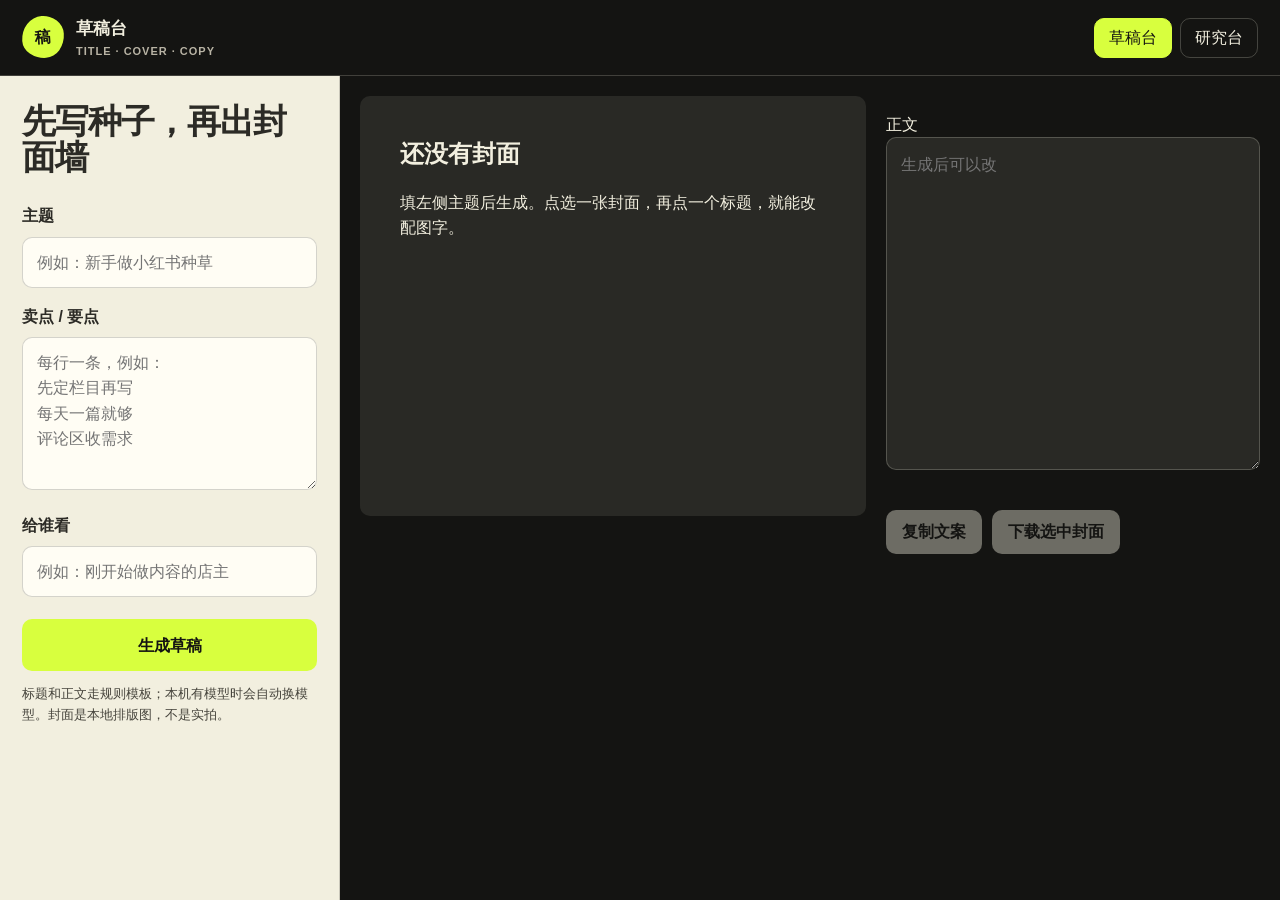
<file: static/studio.html>
<!doctype html>
<html lang="zh-CN">
<head>
  <meta charset="utf-8">
  <meta name="viewport" content="width=device-width, initial-scale=1">
  <meta name="theme-color" content="#141412">
  <title>草稿台 · 小红书研究台</title>
  <link rel="stylesheet" href="/static/styles.css?v=studio-1">
  <link rel="stylesheet" href="/static/studio.css?v=studio-1">
</head>
<body>
  <div class="app-shell">
    <header class="topbar">
      <a class="brand" href="/studio" aria-label="草稿台">
        <span class="brand-mark" aria-hidden="true">稿</span>
        <span><strong>草稿台</strong><small>TITLE · COVER · COPY</small></span>
      </a>
      <nav class="desk-nav" aria-label="页面切换">
        <a href="/studio" aria-current="page">草稿台</a>
        <a href="/">研究台</a>
      </nav>
    </header>

    <main class="studio-grid">
      <form class="ticket" id="draftForm">
        <h1>先写种子，再出封面墙</h1>
        <label for="topic">主题</label>
        <input id="topic" name="topic" maxlength="80" required placeholder="例如：新手做小红书种草">
        <label for="points">卖点 / 要点</label>
        <textarea id="points" name="points" rows="5" maxlength="400" placeholder="每行一条，例如：&#10;先定栏目再写&#10;每天一篇就够&#10;评论区收需求"></textarea>
        <label for="audience">给谁看</label>
        <input id="audience" name="audience" maxlength="80" placeholder="例如：刚开始做内容的店主">
        <button class="run-button" type="submit"><span>生成草稿</span></button>
        <p class="ticket-note" id="sourceNote">标题和正文走规则模板；本机有模型时会自动换模型。封面是本地排版图，不是实拍。</p>
      </form>

      <section class="proofs" aria-label="封面和文案">
        <div class="cover-wall" id="coverWall">
          <div class="cover-empty">
            <h2>还没有封面</h2>
            <p>填左侧主题后生成。点选一张封面，再点一个标题，就能改配图字。</p>
          </div>
        </div>
        <div class="copy-rail">
          <div class="title-picks" id="titlePicks"></div>
          <label for="bodyCopy">正文</label>
          <textarea id="bodyCopy" rows="12" placeholder="生成后可以改"></textarea>
          <p class="tags" id="tagList"></p>
          <div class="export-row">
            <button id="copyDraft" type="button" disabled>复制文案</button>
            <button id="downloadCover" type="button" disabled>下载选中封面</button>
          </div>
        </div>
      </section>
    </main>
  </div>
  <script src="/static/studio.js?v=studio-1" defer></script>
</body>
</html>
</file>
<file: static/styles.css>
@font-face {
  font-family: "Field Serif SC";
  src: local("Noto Serif SC"), local("SimSun"), local("宋体");
  font-style: normal;
  font-weight: 700 900;
  font-display: swap;
}

:root {
  --ink: #141412;
  --ink-2: #292925;
  --paper: #f2efdf;
  --paper-deep: #dfdccb;
  --acid: #d8ff3e;
  --signal: #ff5a36;
  --muted: #7e7b70;
  --text-soft: #d7d3c4;
  --text-dim: #b8b3a4;
  --paper-text: #2c2b26;
  --paper-dim: #46443c;
  --line: rgba(20, 20, 18, .18);
  --soft-shadow: 0 18px 55px rgba(0, 0, 0, .28);
  --radius: 14px;
}

* { box-sizing: border-box; }

html { color-scheme: dark; }

body {
  margin: 0;
  min-width: 320px;
  min-height: 100vh;
  color: var(--paper);
  background: var(--ink);
  font-family: "Microsoft YaHei UI", "Microsoft YaHei", "PingFang SC", "Noto Sans CJK SC", sans-serif;
  font-size: 16px;
  line-height: 1.58;
  -webkit-font-smoothing: antialiased;
  text-rendering: optimizeLegibility;
}

button, textarea, input, select { font: inherit; }
button { cursor: pointer; }

button:focus-visible,
textarea:focus-visible,
input:focus-visible,
select:focus-visible,
a:focus-visible {
  outline: 3px solid var(--acid);
  outline-offset: 3px;
}

.app-shell { min-height: 100vh; }

.topbar {
  min-height: 76px;
  display: flex;
  align-items: center;
  justify-content: space-between;
  padding: 14px 22px;
  background: var(--ink);
  border-bottom: 1px solid rgba(242, 239, 223, .2);
}

.brand {
  display: flex;
  align-items: center;
  gap: 12px;
  color: inherit;
  text-decoration: none;
}

.desk-nav {
  display: flex;
  gap: 8px;
}

.desk-nav a {
  color: var(--paper);
  text-decoration: none;
  min-height: 40px;
  padding: 0 14px;
  display: grid;
  place-items: center;
  border: 1px solid rgba(242, 239, 223, .22);
  border-radius: 10px;
}

.desk-nav a[aria-current="page"] {
  background: var(--acid);
  color: var(--ink);
  border-color: var(--acid);
}

.brand-mark {
  width: 42px;
  height: 42px;
  display: grid;
  place-items: center;
  color: var(--ink);
  background: var(--acid);
  border-radius: 50% 50% 46% 54% / 56% 45% 55% 44%;
  font-weight: 900;
  transform: rotate(-4deg);
}

.brand strong { display: block; font-size: 17px; }
.brand strong,
.empty-state h1,
.result-block h1,
.error-state h1 { font-family: "Field Serif SC", "SimSun", serif; font-weight: 900; }
.brand small {
  display: block;
  margin-top: 2px;
  color: var(--text-dim);
  font: 700 11px/1.25 Bahnschrift, sans-serif;
  letter-spacing: .09em;
}

.system-strip {
  display: flex;
  align-items: center;
  gap: 8px;
  color: var(--text-soft);
  font-size: 14px;
  font-weight: 650;
}

.status-dot {
  width: 9px;
  height: 9px;
  border-radius: 50%;
  background: #6d6d66;
  box-shadow: 0 0 0 4px rgba(109, 109, 102, .14);
}

.status-dot.online { background: var(--acid); box-shadow: 0 0 0 4px rgba(216, 255, 62, .14); }
.status-dot.offline { background: var(--signal); box-shadow: 0 0 0 4px rgba(255, 90, 54, .14); }
.divider { width: 1px; height: 18px; background: rgba(242, 239, 223, .2); margin: 0 6px; }

.workspace {
  display: grid;
  grid-template-columns: 348px minmax(440px, 1fr) 330px;
  min-height: calc(100vh - 76px);
}

.index-panel,
.trace-panel { padding: 20px; background: var(--ink); }
.index-panel {
  padding: 26px 22px 24px;
  border-right: 1px solid rgba(242, 239, 223, .18);
}
.trace-panel { border-left: 1px solid rgba(242, 239, 223, .16); }

.panel-title {
  display: flex;
  align-items: center;
  justify-content: space-between;
  margin-bottom: 22px;
  color: var(--text-soft);
  font: 750 13px/1 Bahnschrift, sans-serif;
  letter-spacing: .08em;
}

.panel-title b {
  min-width: 40px;
  padding: 7px 9px;
  color: var(--ink);
  background: var(--acid);
  border-radius: 4px;
  font-size: 14px;
  text-align: center;
}

.tool-filters {
  display: grid;
  grid-template-columns: repeat(3, 1fr);
  gap: 8px;
  margin-bottom: 18px;
}

.tool-filters button {
  min-height: 42px;
  color: var(--text-soft);
  background: transparent;
  border: 1px solid rgba(242, 239, 223, .24);
  border-radius: 8px;
  font-size: 13px;
  font-weight: 750;
}

.tool-filters button:hover,
.tool-filters button.is-active {
  color: var(--ink);
  background: var(--acid);
  border-color: var(--acid);
}

.tool-catalog {
  display: grid;
  max-height: min(620px, calc(100vh - 260px));
  overflow-y: auto;
  border-top: 1px solid rgba(242, 239, 223, .18);
  scrollbar-color: #5f5e57 transparent;
  scrollbar-width: thin;
}

.catalog-loading,
.catalog-error {
  color: var(--text-dim);
  font-size: 14px;
  line-height: 1.65;
}

.tool-entry {
  width: 100%;
  display: grid;
  grid-template-columns: 48px minmax(0, 1fr) 18px;
  align-items: center;
  gap: 13px;
  min-height: 58px;
  padding: 12px 9px 12px 0;
  color: #f0ede1;
  background: transparent;
  border: 0;
  border-bottom: 1px solid rgba(242, 239, 223, .15);
  text-align: left;
  transition: color .18s ease, background .18s ease;
}

.tool-entry:hover,
.tool-entry.is-active { color: var(--ink); background: var(--acid); }
.tool-entry-code {
  align-self: stretch;
  display: grid;
  place-items: center;
  color: var(--acid);
  background: rgba(242, 239, 223, .08);
  font: 850 13px/1 Bahnschrift, sans-serif;
}
.tool-entry:hover .tool-entry-code,
.tool-entry.is-active .tool-entry-code {
  color: var(--ink);
  background: rgba(20, 20, 18, .12);
}
.tool-entry-copy { min-width: 0; }
.tool-entry-copy strong {
  display: block;
  overflow: hidden;
  font-size: 15px;
  font-weight: 850;
  line-height: 1.18;
  text-overflow: ellipsis;
  white-space: nowrap;
}
.tool-entry-copy small {
  display: block;
  margin-top: 6px;
  overflow: hidden;
  color: var(--text-dim);
  font: 12px/1.25 Bahnschrift, sans-serif;
  text-overflow: ellipsis;
  white-space: nowrap;
}
.tool-entry:hover small,
.tool-entry.is-active small { color: rgba(20, 20, 18, .68); }
.risk-dot {
  justify-self: center;
  width: 10px;
  height: 10px;
  border-radius: 50%;
  background: var(--acid);
  box-shadow: 0 0 0 4px rgba(216, 255, 62, .12);
}
.risk-dot.side_effect { background: #ffc342; }
.risk-dot.write { background: var(--signal); }

.quick-actions { display: grid; border-top: 1px solid rgba(242, 239, 223, .18); scrollbar-width: none; }
.quick-actions::-webkit-scrollbar { display: none; }
.quick-actions button {
  width: 100%;
  display: grid;
  grid-template-columns: 34px 1fr;
  align-items: center;
  gap: 8px;
  padding: 12px 4px;
  color: #dedbd0;
  background: transparent;
  border: 0;
  border-bottom: 1px solid rgba(242, 239, 223, .13);
  text-align: left;
  transition: color .18s ease, background .18s ease;
}

.quick-actions button:hover { color: var(--ink); background: var(--acid); }
.action-code { font: 700 10px/1 Bahnschrift, sans-serif; color: #aaa89d; }
.quick-actions button:hover .action-code { color: rgba(20,20,18,.65); }

.history-head {
  display: flex;
  align-items: center;
  justify-content: space-between;
  margin: 28px 0 12px;
  font-size: 14px;
  color: var(--text-soft);
}

.history-head button {
  padding: 3px 0;
  color: var(--text-dim);
  background: none;
  border: 0;
  font-size: 13px;
  font-weight: 650;
}
.history-head button:hover { color: var(--paper); }

.history-list { list-style: none; margin: 0; padding: 0; display: grid; gap: 6px; }
.history-list li {
  padding: 11px 0;
  color: var(--text-soft);
  font-size: 14px;
  border-bottom: 1px dashed rgba(242,239,223,.12);
}
.history-list li strong { display: block; margin-bottom: 4px; color: var(--paper); font-size: 14px; }
.history-list li time { color: var(--text-dim); font: 12px Bahnschrift, sans-serif; }
.history-empty { color: var(--text-dim) !important; }

.scope-note {
  margin: 28px 0 0;
  padding: 16px 2px 0;
  color: var(--text-soft);
  border-top: 1px solid rgba(242,239,223,.13);
  font-size: 14px;
  line-height: 1.7;
}

.desk {
  min-width: 0;
  padding: 22px clamp(20px, 3vw, 46px) 40px;
  color: var(--ink);
  background: #5b5a52;
}

.command-bar {
  position: relative;
  z-index: 2;
  max-width: 1060px;
  margin: 0 auto 22px;
  padding: 14px 16px 12px;
  color: var(--paper);
  background: var(--ink-2);
  border-radius: var(--radius);
  box-shadow: var(--soft-shadow);
}

.tool-drawer {
  max-width: 1060px;
  margin: 0 auto 22px;
  padding: 18px;
  color: var(--paper);
  background: #1c1c1a;
  border: 1px solid rgba(242, 239, 223, .2);
  border-radius: var(--radius);
  box-shadow: var(--soft-shadow);
}

.tool-drawer[hidden] { display: none; }
.tool-drawer-head { display: flex; align-items: flex-start; justify-content: space-between; gap: 20px; }
.tool-drawer-head > div { min-width: 0; }
.tool-drawer-head span {
  display: inline-block;
  margin-bottom: 7px;
  padding: 4px 7px;
  color: var(--ink);
  background: var(--acid);
  border-radius: 4px;
  font: 800 9px/1 Bahnschrift, sans-serif;
}
.tool-drawer-head span.side_effect { background: #ffc342; }
.tool-drawer-head span.write { background: var(--signal); }
.tool-drawer h2 { display: inline; margin: 0 9px 0 0; font: 800 18px/1.25 "Microsoft YaHei UI", sans-serif; }
.tool-drawer code { color: #9c9a90; font: 10px/1.4 Consolas, monospace; }
.drawer-close { width: 34px; height: 34px; padding: 7px; color: var(--text-dim); background: transparent; border: 1px solid rgba(242, 239, 223, .2); border-radius: 8px; }
.drawer-close:hover { color: var(--ink); background: var(--acid); border-color: var(--acid); }
.drawer-close svg { width: 100%; fill: none; stroke: currentColor; stroke-width: 1.8; stroke-linecap: round; }
.tool-description { max-width: 76ch; margin: 12px 0 16px; color: var(--text-soft); font-size: 14px; line-height: 1.7; }
.tool-fields { display: grid; grid-template-columns: repeat(2, minmax(0, 1fr)); gap: 12px; }
.tool-field { display: grid; align-content: start; gap: 6px; }
.tool-field.is-wide { grid-column: 1 / -1; }
.tool-field > span { color: var(--paper); font-size: 14px; font-weight: 750; }
.tool-field > span em { margin-left: 5px; color: var(--signal); font-style: normal; }
.tool-field small { min-height: 2.8em; color: var(--text-dim); font-size: 12px; line-height: 1.55; }
.tool-field input[type="text"],
.tool-field input[type="number"],
.tool-field textarea,
.tool-field select {
  width: 100%;
  min-height: 42px;
  padding: 10px 11px;
  color: var(--paper);
  background: #11110f;
  border: 1px solid rgba(242, 239, 223, .22);
  border-radius: 8px;
  font-size: 15px;
}
.tool-field textarea { min-height: 88px; resize: vertical; line-height: 1.5; }
.boolean-field { display: flex; align-items: center; gap: 10px; min-height: 42px; color: var(--paper); font-size: 14px; }
.boolean-field input,
.confirm-row input { width: 18px; height: 18px; accent-color: var(--acid); }
.confirm-row { display: flex; align-items: flex-start; gap: 10px; margin-top: 16px; padding: 12px; color: var(--ink); background: var(--signal); border-radius: 8px; font-size: 14px; font-weight: 700; line-height: 1.55; }
.confirm-row[hidden] { display: none; }
.preflight-panel {
  display: grid;
  grid-template-columns: 140px minmax(0, 1fr);
  gap: 12px;
  align-items: start;
  margin-top: 16px;
  padding: 12px;
  background: rgba(242, 239, 223, .08);
  border: 1px solid rgba(242, 239, 223, .18);
  border-radius: 8px;
}
.preflight-panel[hidden] { display: none; }
.preflight-button {
  min-height: 44px;
  padding: 0 14px;
  color: var(--ink);
  background: var(--acid);
  border: 0;
  border-radius: 8px;
  font-size: 14px;
  font-weight: 850;
}
.preflight-button:disabled { cursor: wait; opacity: .58; }
.preflight-result {
  min-width: 0;
  color: var(--text-soft);
  font-size: 13px;
  line-height: 1.65;
}
.preflight-result.is-pass { color: var(--acid); font-weight: 800; }
.preflight-result.is-risk { color: #ffd4c8; }
.preflight-result ul { margin: 8px 0 0; padding-left: 18px; }
.preflight-result li + li { margin-top: 5px; }
.preflight-result b { color: var(--paper); }
.preflight-result em { color: var(--acid); font-style: normal; }
.preflight-summary { margin: 8px 0 0; color: var(--paper); font-weight: 750; }
.rewrite-card {
  margin-top: 14px;
  padding: 14px;
  border: 1px solid rgba(234, 255, 112, .2);
  border-radius: 12px;
  background: rgba(255, 255, 255, .06);
  color: var(--paper);
}
.rewrite-head {
  display: flex;
  align-items: center;
  justify-content: space-between;
  gap: 12px;
  margin-bottom: 10px;
}
.rewrite-card label {
  display: block;
  margin: 10px 0 5px;
  color: var(--acid);
  font-size: 12px;
  font-weight: 850;
}
.rewrite-card pre {
  margin: 0;
  padding: 10px;
  white-space: pre-wrap;
  word-break: break-word;
  border-radius: 10px;
  background: rgba(0, 0, 0, .22);
  color: var(--paper);
  font-family: inherit;
  font-size: 13px;
  line-height: 1.7;
}
.apply-rewrite {
  min-height: 32px;
  padding: 0 12px;
  border: 0;
  border-radius: 8px;
  background: var(--acid);
  color: var(--ink);
  font-weight: 850;
}
.tool-submit-row { display: flex; align-items: center; justify-content: space-between; gap: 16px; margin-top: 16px; }
.tool-submit-row p { margin: 0; color: var(--text-dim); font-size: 13px; }
.execute-tool { min-height: 44px; padding: 0 18px; color: var(--ink); background: var(--acid); border: 0; border-radius: 8px; font-weight: 800; }
.execute-tool.guarded { background: var(--signal); }
.execute-tool:disabled { cursor: wait; opacity: .55; }

.command-bar > label {
  display: block;
  margin-bottom: 9px;
  color: var(--acid);
  font-size: 14px;
  font-weight: 800;
}

.command-row { display: grid; grid-template-columns: 1fr 126px; gap: 12px; align-items: stretch; }
.command-row textarea {
  width: 100%;
  min-height: 68px;
  resize: vertical;
  padding: 13px 14px;
  color: var(--paper);
  background: #1a1a18;
  border: 1px solid rgba(242, 239, 223, .19);
  border-radius: 10px;
  font-size: 16px;
  line-height: 1.55;
}
.command-row textarea::placeholder { color: var(--text-dim); }

.run-button {
  display: flex;
  align-items: center;
  justify-content: center;
  gap: 8px;
  color: var(--ink);
  background: var(--acid);
  border: 0;
  border-radius: 10px;
  font-weight: 800;
  transition: transform .18s cubic-bezier(.16,1,.3,1), box-shadow .18s ease;
}
.run-button:hover { transform: translateY(-2px); box-shadow: 0 8px 22px rgba(216,255,62,.2); }
.run-button:disabled { cursor: wait; opacity: .55; transform: none; box-shadow: none; }
.run-button svg { width: 20px; fill: none; stroke: currentColor; stroke-width: 1.8; stroke-linejoin: round; stroke-linecap: round; }

.suggestions { display: flex; flex-wrap: wrap; gap: 7px; margin-top: 10px; }
.suggestions button {
  padding: 5px 9px;
  color: var(--text-soft);
  background: transparent;
  border: 1px solid rgba(242,239,223,.18);
  border-radius: 999px;
  font-size: 13px;
  font-weight: 650;
}
.suggestions button:hover { color: var(--paper); border-color: rgba(242,239,223,.48); }

.desk-head {
  max-width: 1060px;
  display: flex;
  align-items: end;
  justify-content: space-between;
  margin: 0 auto 8px;
  color: var(--text-soft);
}
.desk-head div { display: flex; align-items: baseline; gap: 10px; }
.desk-head span, .desk-head time { font: 700 12px/1 Bahnschrift, sans-serif; letter-spacing: .08em; }
.desk-head strong { color: var(--acid); font: 800 15px/1 Bahnschrift, sans-serif; }
.desk-head time { color: var(--text-soft); }

.specimen-wrap {
  position: relative;
  max-width: 1060px;
  margin: 0 auto;
}

.sheet-clip {
  position: absolute;
  z-index: 3;
  top: -9px;
  left: clamp(26px, 7vw, 86px);
  width: 72px;
  height: 24px;
  border: 3px solid #393832;
  border-bottom: 0;
  border-radius: 16px 16px 0 0;
  box-shadow: inset 0 4px 0 #858176;
  transform: rotate(-2deg);
}

.specimen-sheet {
  position: relative;
  min-height: 520px;
  padding: clamp(28px, 4vw, 58px);
  color: var(--paper-text);
  background: var(--paper);
  border-radius: 4px 10px 8px 5px;
  box-shadow: var(--soft-shadow);
  overflow: hidden;
}

.specimen-sheet::before {
  content: "FIELD NOTE / AWAITING OUTPUT";
  position: absolute;
  top: 16px;
  right: 22px;
  color: var(--paper-dim);
  font: 750 11px/1 Bahnschrift, sans-serif;
  letter-spacing: .09em;
}

.specimen-sheet.has-result::before {
  content: "FIELD NOTE / VERIFIED OUTPUT";
  color: var(--paper-dim);
}

.specimen-sheet::after {
  content: "GUARDED / 写操作需二次确认";
  position: absolute;
  right: -22px;
  bottom: 26px;
  padding: 7px 28px;
  color: var(--ink);
  background: var(--signal);
  font: 850 11px/1 Bahnschrift, sans-serif;
  letter-spacing: .06em;
  transform: rotate(-3deg);
}

.empty-state { max-width: 620px; margin: 76px auto 0; text-align: center; }
.sample-glyph { width: 148px; height: 92px; position: relative; margin: 0 auto 28px; }
.sample-glyph span { position: absolute; display: block; background: var(--ink); }
.sample-glyph span:nth-child(1) { left: 2px; bottom: 4px; width: 65px; height: 65px; border-radius: 50% 44% 52% 48%; transform: rotate(17deg); }
.sample-glyph span:nth-child(2) { right: 8px; top: 1px; width: 76px; height: 26px; background: var(--signal); transform: rotate(-8deg); }
.sample-glyph span:nth-child(3) { right: 0; bottom: 3px; width: 78px; height: 38px; background: var(--acid); clip-path: polygon(0 24%, 100% 0, 88% 100%, 8% 82%); }
.empty-state h1 { margin: 0 0 14px; font-size: clamp(34px, 5vw, 68px); line-height: .98; letter-spacing: -.035em; }
.empty-state p { max-width: 58ch; margin: 0 auto 26px; color: var(--paper-dim); font-size: 16px; line-height: 1.82; }
.empty-state > button {
  padding: 11px 17px;
  color: var(--paper);
  background: var(--ink);
  border: 0;
  border-radius: 8px;
  font-weight: 700;
  font-size: 15px;
}

.result-block { animation: reveal-sheet .44s cubic-bezier(.16,1,.3,1); }
@keyframes reveal-sheet { from { opacity: .45; clip-path: inset(0 0 100% 0); } to { opacity: 1; clip-path: inset(0); } }
@media (prefers-reduced-motion: reduce) {
  .result-block, .scanner::after { animation: none; }
  .scanner::after { width: 100%; transform: none; }
  * { scroll-behavior: auto !important; }
}

.result-meta { display: flex; flex-wrap: wrap; gap: 8px; margin-bottom: 28px; }
.result-meta span { padding: 5px 8px; color: var(--ink); background: var(--acid); border-radius: 4px; font: 800 12px Bahnschrift, sans-serif; }
.result-block h1 { max-width: 16ch; margin: 0 0 24px; font-size: clamp(30px, 4.4vw, 58px); line-height: 1.05; letter-spacing: -.035em; }
.result-text { max-width: 72ch; margin: 0; white-space: pre-wrap; overflow-wrap: anywhere; color: var(--paper-text); font-size: 16px; line-height: 1.8; }
.result-image { display: block; width: min(320px, 100%); margin: 24px 0 0; background: white; border: 12px solid white; box-shadow: 0 12px 28px rgba(20,20,18,.17); }
.raw-data { margin-top: 28px; border-top: 1px solid var(--line); }
.raw-data summary { padding: 14px 0; color: var(--paper-dim); cursor: pointer; font-size: 14px; font-weight: 700; }
.raw-data pre { max-height: 360px; overflow: auto; margin: 0; padding: 14px; color: var(--paper); background: var(--ink); border-radius: 8px; font: 13px/1.65 Consolas, monospace; white-space: pre-wrap; }

.loading-state { display: grid; place-items: center; min-height: 390px; text-align: center; }
.loading-state strong { display: block; margin-top: 18px; font-size: 20px; }
.loading-state p { color: var(--paper-dim); font-size: 15px; }
.scanner { width: min(360px, 80%); height: 4px; position: relative; background: var(--paper-deep); overflow: hidden; }
.scanner::after { content: ""; position: absolute; inset: 0; width: 35%; background: var(--signal); animation: scan 1s cubic-bezier(.16,1,.3,1) infinite alternate; }
@keyframes scan { from { transform: translateX(-100%); } to { transform: translateX(285%); } }

.error-state { max-width: 620px; margin: 82px auto 0; }
.error-stamp { display: inline-block; margin-bottom: 20px; padding: 8px 12px; color: var(--ink); background: var(--signal); font: 800 12px Bahnschrift, sans-serif; transform: rotate(-2deg); }
.error-state h1 { margin: 0 0 12px; font-size: 38px; }
.error-state p { color: var(--paper-dim); font-size: 16px; line-height: 1.7; }

.agent-card { display: flex; align-items: center; gap: 12px; padding: 15px 0 20px; border-bottom: 1px solid rgba(242,239,223,.14); }
.agent-avatar { width: 44px; height: 44px; display: grid; place-items: center; color: var(--ink); background: var(--acid); border-radius: 7px 11px 8px 10px; font: 800 14px Bahnschrift, sans-serif; transform: rotate(2deg); }
.agent-card strong { display: block; max-width: 210px; overflow: hidden; text-overflow: ellipsis; font-size: 14px; }
.agent-card span { display: block; margin-top: 5px; color: var(--text-dim); font: 12px Bahnschrift, sans-serif; }

.trace-list { position: relative; list-style: none; margin: 24px 0 0; padding: 0; }
.trace-list::before { content: ""; position: absolute; top: 7px; bottom: 14px; left: 5px; width: 1px; background: rgba(242,239,223,.17); }
.trace-item { position: relative; display: grid; grid-template-columns: 12px 1fr; gap: 13px; padding-bottom: 24px; color: var(--text-dim); }
.trace-node { position: relative; z-index: 1; width: 11px; height: 11px; margin-top: 3px; border: 2px solid #64635d; border-radius: 50%; background: var(--ink); }
.trace-item.is-done { color: var(--paper); }
.trace-item.is-done .trace-node { border-color: var(--acid); background: var(--acid); }
.trace-item.is-active { color: var(--paper); }
.trace-item.is-active .trace-node { border-color: var(--signal); box-shadow: 0 0 0 5px rgba(255,90,54,.14); }
.trace-item b { display: block; margin-bottom: 5px; font-size: 14px; }
.trace-item small { display: block; color: inherit; font-size: 12px; line-height: 1.6; }

.safety-stamp { display: flex; align-items: center; gap: 13px; margin-top: 22px; padding-top: 20px; border-top: 1px solid rgba(242,239,223,.14); }
.safety-stamp span { padding: 8px 10px; color: var(--acid); border: 2px solid var(--acid); font: 900 12px Bahnschrift, sans-serif; transform: rotate(-6deg); }
.safety-stamp p { margin: 0; color: var(--text-soft); font-size: 12px; line-height: 1.55; }

@media (max-width: 1120px) {
  .workspace { grid-template-columns: 306px minmax(420px, 1fr); }
  .trace-panel { grid-column: 1 / -1; display: grid; grid-template-columns: 1fr 1fr 1fr; gap: 20px; border-left: 0; border-top: 1px solid rgba(242,239,223,.16); }
  .trace-panel > .panel-title { grid-column: 1 / -1; margin: 0; }
  .trace-list { margin: 0; }
  .safety-stamp { margin: 0; padding: 0; border: 0; }
}

@media (max-width: 760px) {
  .topbar { align-items: flex-start; gap: 16px; padding: 13px 15px; }
  .system-strip { display: grid; grid-template-columns: 10px 1fr; gap: 4px 8px; }
  .system-strip .divider { display: none; }
  #loginText { grid-column: 2; }
  .workspace { display: flex; flex-direction: column; }
  .index-panel { border-right: 0; border-bottom: 1px solid rgba(242,239,223,.16); padding: 18px 15px; }
  .panel-title { margin-bottom: 16px; font-size: 12px; }
  .tool-filters { gap: 6px; margin-bottom: 14px; }
  .tool-filters button { min-height: 40px; font-size: 12px; }
  .tool-catalog { grid-template-columns: repeat(2, minmax(0, 1fr)); max-height: 312px; gap: 7px; border: 0; }
  .tool-entry {
    grid-template-columns: 32px minmax(0, 1fr) 10px;
    min-height: 66px;
    padding: 9px 8px 9px 0;
    border: 1px solid rgba(242,239,223,.16);
  }
  .tool-entry-code { font-size: 11px; }
  .tool-entry-copy strong { font-size: 14px; white-space: normal; }
  .tool-entry-copy small { font-size: 11px; }
  .history-head, .history-list, .scope-note { display: none; }
  .desk { padding: 15px 12px 24px; }
  .command-bar { padding: 12px; }
  .command-row { grid-template-columns: 1fr; }
  .run-button { min-height: 50px; }
  .suggestions { overflow-x: auto; flex-wrap: nowrap; }
  .tool-drawer { padding: 14px; }
  .tool-fields { grid-template-columns: 1fr; }
  .tool-field.is-wide { grid-column: auto; }
  .preflight-panel { grid-template-columns: 1fr; }
  .preflight-button { width: 100%; }
  .tool-submit-row { align-items: stretch; flex-direction: column; }
  .execute-tool { width: 100%; }
  .desk-head { align-items: center; }
  .desk-head div { display: grid; gap: 4px; }
  .specimen-sheet { min-height: 470px; padding: 46px 22px 28px; }
  .sheet-clip { left: 28px; }
  .empty-state { margin-top: 38px; }
  .trace-panel { display: block; padding: 18px 16px; }
  .trace-panel > * + * { margin-top: 18px; }
  .trace-list { margin-top: 22px; }
}

@media (max-width: 430px) {
  .brand strong { font-size: 14px; }
  .brand small { display: none; }
  .system-strip { max-width: 170px; font-size: 12px; }
  .specimen-sheet::before { left: 22px; right: auto; }
  .empty-state h1 { font-size: 34px; }
}
</file>
<file: static/studio.css>
.desk-nav {
  display: flex;
  gap: 8px;
}

.desk-nav a {
  color: var(--paper);
  text-decoration: none;
  min-height: 40px;
  padding: 0 14px;
  display: grid;
  place-items: center;
  border: 1px solid rgba(242, 239, 223, .22);
  border-radius: 10px;
}

.desk-nav a[aria-current="page"] {
  background: var(--acid);
  color: var(--ink);
  border-color: var(--acid);
}

.studio-grid {
  display: grid;
  grid-template-columns: minmax(280px, 340px) 1fr;
  min-height: calc(100vh - 76px);
}

.ticket {
  padding: 28px 22px 40px;
  background: var(--paper);
  color: var(--paper-text);
  border-right: 1px solid var(--line);
}

.ticket h1 {
  margin: 0 0 28px;
  font-family: "Field Serif SC", "SimSun", serif;
  font-size: 34px;
  line-height: 1.05;
  letter-spacing: -0.03em;
}

.ticket label {
  display: block;
  margin: 16px 0 8px;
  font-weight: 800;
}

.ticket input,
.ticket textarea {
  width: 100%;
  border: 1px solid var(--line);
  background: #fffdf4;
  color: var(--paper-text);
  border-radius: 10px;
  padding: 12px 14px;
}

.ticket .run-button {
  margin-top: 22px;
  width: 100%;
  min-height: 52px;
}

.ticket-note {
  color: var(--paper-dim);
  font-size: 13px;
  line-height: 1.6;
}

.proofs {
  display: grid;
  grid-template-columns: 1.15fr 0.85fr;
  gap: 20px;
  padding: 20px;
}

.cover-wall {
  display: grid;
  grid-template-columns: 1fr 1fr;
  gap: 14px;
  align-content: start;
}

.cover-empty,
.cover-card {
  background: var(--ink-2);
  border-radius: 10px;
}

.cover-empty {
  grid-column: 1 / -1;
  min-height: 420px;
  padding: 40px;
}

.cover-empty h2,
.copy-rail label {
  margin: 0 0 10px;
  font-family: "Field Serif SC", "SimSun", serif;
}

.cover-card {
  padding: 0;
  border: 2px solid transparent;
  overflow: hidden;
}

.cover-card.is-picked {
  border-color: var(--acid);
}

.cover-card button {
  display: block;
  width: 100%;
  padding: 0;
  border: 0;
  background: transparent;
}

.cover-card img {
  width: 100%;
  aspect-ratio: 3 / 4;
  object-fit: cover;
  display: block;
}

.cover-card span {
  display: block;
  padding: 8px 10px 10px;
  color: var(--text-dim);
  font-size: 12px;
}

.title-picks {
  display: flex;
  flex-wrap: wrap;
  gap: 8px;
  margin-bottom: 16px;
}

.title-picks button {
  border: 1px solid rgba(242, 239, 223, .22);
  background: transparent;
  color: var(--paper);
  border-radius: 999px;
  padding: 8px 12px;
}

.title-picks button.is-picked {
  background: var(--acid);
  color: var(--ink);
  border-color: var(--acid);
}

.copy-rail textarea {
  width: 100%;
  min-height: 280px;
  border-radius: 10px;
  border: 1px solid rgba(242, 239, 223, .22);
  background: var(--ink-2);
  color: var(--paper);
  padding: 14px;
}

.tags {
  display: flex;
  flex-wrap: wrap;
  gap: 8px;
  color: var(--acid);
}

.export-row {
  display: flex;
  gap: 10px;
  margin-top: 16px;
}

.export-row button {
  min-height: 44px;
  padding: 0 16px;
  border-radius: 10px;
  border: 0;
  background: var(--paper);
  color: var(--ink);
  font-weight: 800;
}

.export-row button:disabled {
  opacity: 0.4;
  cursor: not-allowed;
}

@media (max-width: 1100px) {
  .studio-grid,
  .proofs,
  .cover-wall {
    grid-template-columns: 1fr;
  }
}
</file>
